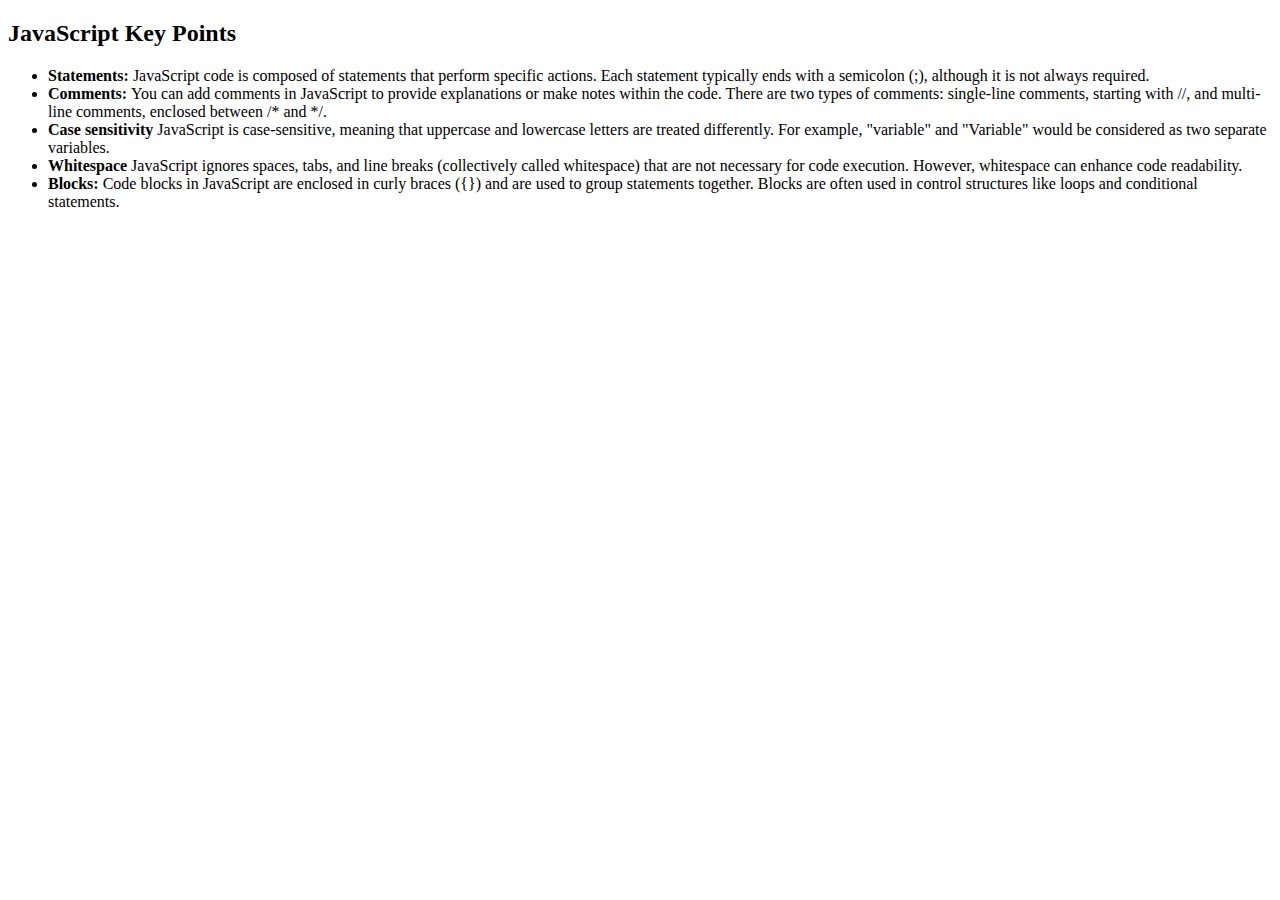
<file: 6 - JavaScript/index.html>
<!DOCTYPE html>
<html lang="en">
  <head>
    <meta charset="UTF-8" />
    <meta name="viewport" content="width=device-width, initial-scale=1.0" />
    <title>JavaScript</title>
  </head>
  <body>
    <h2>JavaScript Key Points</h2>
    <ul>
      <li>
        <strong>Statements:</strong> JavaScript code is composed of statements
        that perform specific actions. Each statement typically ends with a
        semicolon (;), although it is not always required.
      </li>
      <li>
        <strong>Comments: </strong> You can add comments in JavaScript to
        provide explanations or make notes within the code. There are two types
        of comments: single-line comments, starting with //, and multi-line
        comments, enclosed between /* and */.
      </li>
      <li>
        <strong>Case sensitivity</strong> JavaScript is case-sensitive, meaning
        that uppercase and lowercase letters are treated differently. For
        example, "variable" and "Variable" would be considered as two separate
        variables.
      </li>
      <li>
        <strong>Whitespace</strong> JavaScript ignores spaces, tabs, and line
        breaks (collectively called whitespace) that are not necessary for code
        execution. However, whitespace can enhance code readability.
      </li>
      <li>
        <strong>Blocks: </strong> Code blocks in JavaScript are enclosed in
        curly braces ({}) and are used to group statements together. Blocks are
        often used in control structures like loops and conditional statements.
      </li>
    </ul>
    <script src="./app.js"></script>
  </body>
</html>
</file>
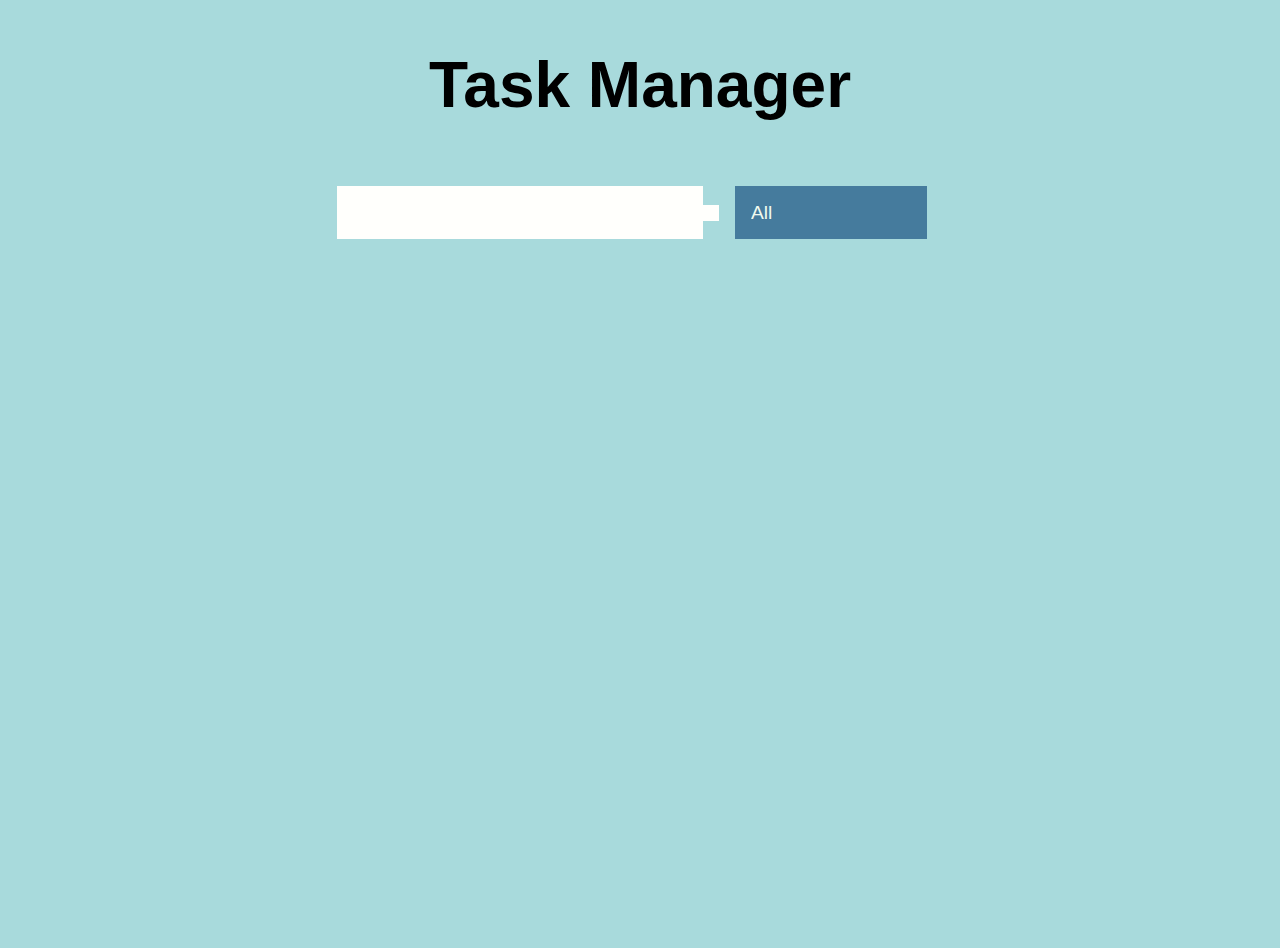
<file: 8-Task Manager App/index.html>
<!DOCTYPE html>
<html lang="en">
  <head>
    <meta charset="UTF-8" />
    <meta name="viewport" content="width=device-width, initial-scale=1.0" />
    <title>Task Manager</title>

    <!-- Icons -->
    <link
      rel="stylesheet"
      href="https://cdnjs.cloudflare.com/ajax/libs/font-awesome/5.12.1/css/all.min.css"
      integrity="sha256-mmgLkCYLUQbXn0B1SRqzHar6dCnv9oZFPEC1g1cwlkk="
      crossorigin="anonymous"
    />

    <!-- External CSS Link -->
    <link rel="stylesheet" href="./style.css" />
  </head>

  <body>
    <h1 id="title">Task Manager</h1>

    <!-- To-do Form -->
    <form>
      <input type="text" class="todo-input" />
      <button class="todo-button" type="submit">
        <i class="fas fa-plus-square"></i>
      </button>

      <select class="filter-todo">
        <option value="all">All</option>
        <option value="completed">Completed</option>
        <option value="uncompleted">Uncompleted</option>
      </select>
    </form>

    <!-- List of To-dos -->
    <div class="todo-container">
      <ul class="todo-list"></ul>
    </div>

    <script src="./script.js"></script>
  </body>
</html>
</file>
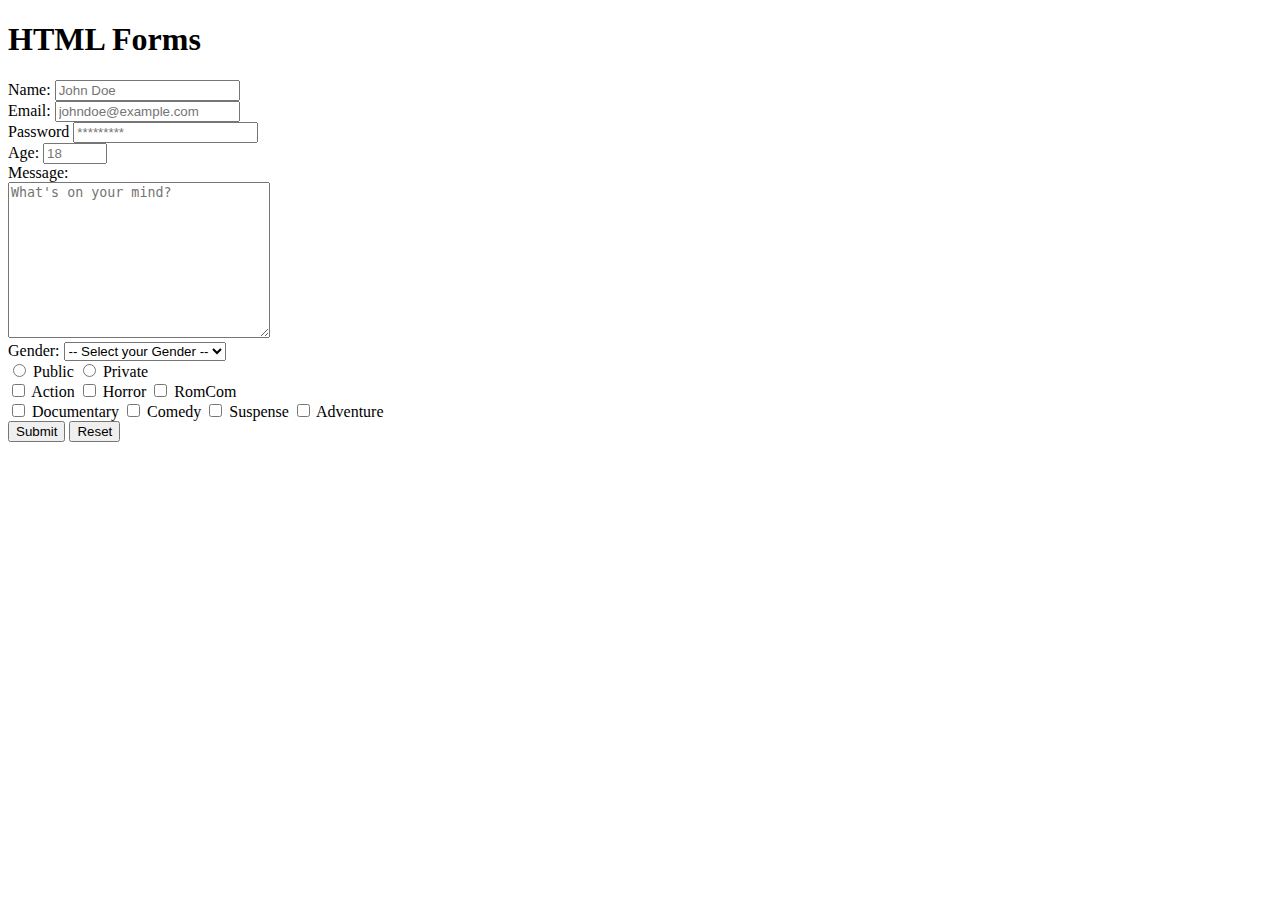
<file: 3 - HTML/2-forms.html>
<!DOCTYPE html>
<html lang="en">
  <head>
    <meta charset="UTF-8" />
    <meta name="viewport" content="width=device-width, initial-scale=1.0" />
    <title>HTML Forms</title>
  </head>
  <body>
    <h1>HTML Forms</h1>

    <form action="">
      <div>
        <label for="fullname-id">Name:</label>
        <input
          type="text"
          name="user-fullname"
          id="fullname-id"
          placeholder="John Doe"
          required
        />
      </div>

      <div>
        <label for="email-id">Email:</label>
        <input
          type="email"
          name="user-email"
          id="email-id"
          placeholder="johndoe@example.com"
          required
        />
      </div>

      <div>
        <label for="password-id">Password</label>
        <input
          type="password"
          name="user-password"
          id="password-id"
          placeholder="*********"
          required
        />
      </div>

      <div>
        <label for="age-id">Age:</label>
        <input
          type="number"
          name="user-age"
          id="age-id"
          placeholder="18"
          required
          min="18"
          max="100"
        />
      </div>

      <div>
        <label for="message-id">Message:</label>
        <br />
        <textarea
          name="user-message"
          id="message-id"
          placeholder="What's on your mind?"
          rows="10"
          cols="30"
        ></textarea>
      </div>

      <div>
        <label for="gender-id">Gender:</label>
        <select name="user-gender" id="gender-id">
          <option value="none" disabled selected hidden>
            -- Select your Gender --
          </option>
          <option value="Male">Male</option>
          <option value="Female">Female</option>
          <option value="Others">Others</option>
        </select>
      </div>

      <div>
        <!-- Only choose one option. -->
        <input
          type="radio"
          name="user-profile-status"
          id="public-id"
          value="public"
        />
        <label for="public-id">Public</label>
        <input
          type="radio"
          name="user-profile-status"
          id="private-id"
          value="private"
        />
        <label for="private-id">Private</label>
      </div>

      <div>
        <!-- Zero or More -->
        <div>
          <input type="checkbox" name="genre" id="action-id" value="action" />
          <label for="action-id">Action</label>
          <input type="checkbox" name="genre" id="horror-id" value="horror" />
          <label for="horror-id">Horror</label>
          <input type="checkbox" name="genre" id="rom-com-id" value="rom-com" />
          <label for="rom-com-id">RomCom</label>
        </div>

        <div>
          <input
            type="checkbox"
            name="genre"
            id="documentary-id"
            value="documentary"
          />
          <label for="documentary-id">Documentary</label>
          <input type="checkbox" name="genre" id="comedy-id" value="comedy" />
          <label for="comedy-id">Comedy</label>
          <input
            type="checkbox"
            name="genre"
            id="suspense-id"
            value="suspense"
          />
          <label for="suspense-id">Suspense</label>
          <input
            type="checkbox"
            name="genre"
            id="adventure-id"
            value="adventure"
          />
          <label for="adventure-id">Adventure</label>
        </div>
      </div>

      <div>
        <button type="submit">Submit</button>
        <button type="reset">Reset</button>
      </div>
    </form>
  </body>
</html>
</file>
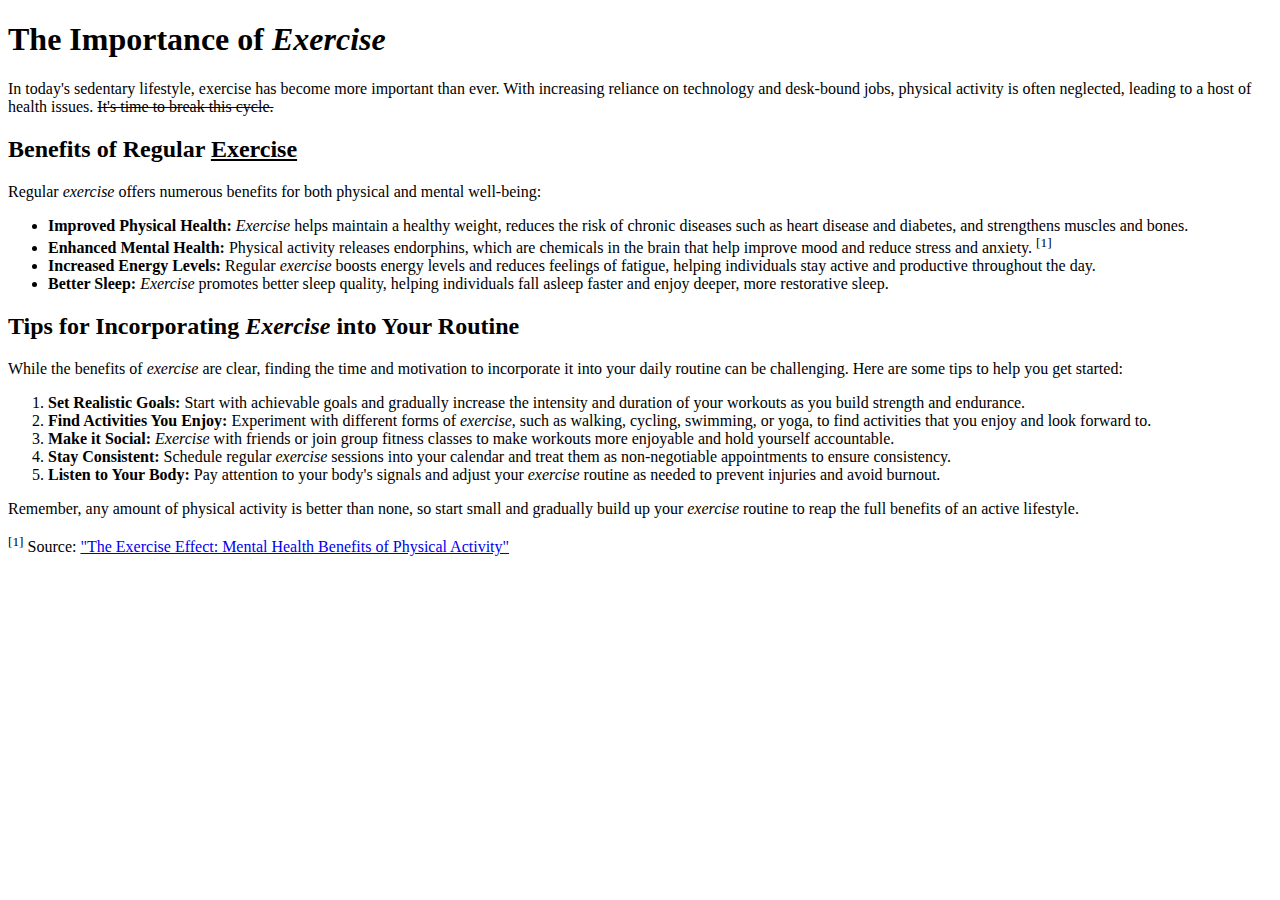
<file: 3 - HTML/exercise.html>
<!DOCTYPE html>
<html lang="en">
  <head>
    <meta charset="UTF-8" />
    <meta name="viewport" content="width=device-width, initial-scale=1.0" />
    <title>Sample Article</title>
  </head>
  <body>
    <h1>The Importance of <em>Exercise</em></h1>
    <p>
      In today's sedentary lifestyle, exercise has become more important than
      ever. With increasing reliance on technology and desk-bound jobs, physical
      activity is often neglected, leading to a host of health issues.
      <s>It's time to break this cycle.</s>
    </p>

    <h2>Benefits of Regular <u>Exercise</u></h2>
    <p>
      Regular <em>exercise</em> offers numerous benefits for both physical and
      mental well-being:
    </p>

    <ul>
      <li>
        <strong>Improved Physical Health:</strong> <em>Exercise</em> helps
        maintain a healthy weight, reduces the risk of chronic diseases such as
        heart disease and diabetes, and strengthens muscles and bones.
      </li>
      <li>
        <strong>Enhanced Mental Health:</strong> Physical activity releases
        endorphins, which are chemicals in the brain that help improve mood and
        reduce stress and anxiety. <sup>[1]</sup>
      </li>
      <li>
        <strong>Increased Energy Levels: </strong> Regular
        <em>exercise</em> boosts energy levels and reduces feelings of fatigue,
        helping individuals stay active and productive throughout the day.
      </li>
      <li>
        <strong>Better Sleep: </strong> <em>Exercise</em> promotes better sleep
        quality, helping individuals fall asleep faster and enjoy deeper, more
        restorative sleep.
      </li>
    </ul>

    <h2>Tips for Incorporating <em>Exercise</em> into Your Routine</h2>

    <p>
      While the benefits of <em>exercise</em> are clear, finding the time and
      motivation to incorporate it into your daily routine can be challenging.
      Here are some tips to help you get started:
    </p>

    <ol>
      <li>
        <strong>Set Realistic Goals:</strong> Start with achievable goals and
        gradually increase the intensity and duration of your workouts as you
        build strength and endurance.
      </li>
      <li>
        <strong>Find Activities You Enjoy: </strong>Experiment with different
        forms of <em>exercise</em>, such as walking, cycling, swimming, or yoga,
        to find activities that you enjoy and look forward to.
      </li>
      <li>
        <strong>Make it Social: </strong> <em>Exercise</em> with friends or join
        group fitness classes to make workouts more enjoyable and hold yourself
        accountable.
      </li>
      <li>
        <strong>Stay Consistent:</strong> Schedule regular
        <em>exercise</em> sessions into your calendar and treat them as
        non-negotiable appointments to ensure consistency.
      </li>
      <li>
        <strong>Listen to Your Body: </strong>Pay attention to your body's
        signals and adjust your <em>exercise</em> routine as needed to prevent
        injuries and avoid burnout.
      </li>
    </ol>

    <p>
      Remember, any amount of physical activity is better than none, so start
      small and gradually build up your <em>exercise</em> routine to reap the
      full benefits of an active lifestyle.
    </p>

    <p>
      <sup>[1]</sup> Source:
      <a href="https://www.google.com/"
        >"The Exercise Effect: Mental Health Benefits of Physical Activity"</a
      >
    </p>
  </body>
</html>
</file>
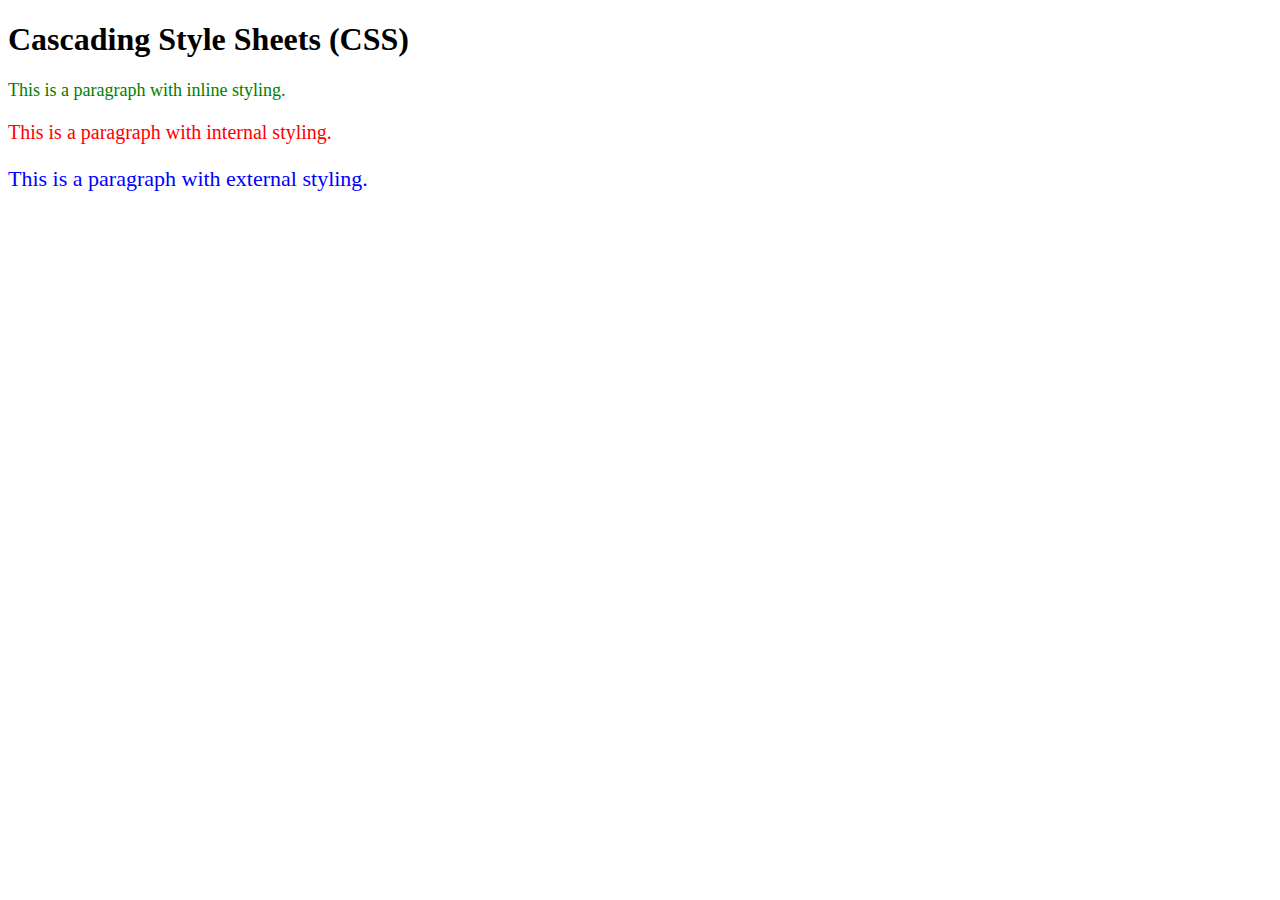
<file: 4 - CSS Basics/1-three ways.html>
<!DOCTYPE html>
<html lang="en">
  <head>
    <meta charset="UTF-8" />
    <meta name="viewport" content="width=device-width, initial-scale=1.0" />
    <title>CSS Three Ways</title>
    <!-- Internal Styling -->
    <style>
      /* ID - Add # as the prefix */
      /* {} - Declaration Block */
      #internal-styling {
        color: red;
        font-size: 20px;
      }
    </style>

    <!-- External Styling -->
    <link rel="stylesheet" href="1-three ways.css".css">
  </head>
  <body>
    <h1>Cascading Style Sheets (CSS)</h1>
    <!-- Syntax: declaration => property:value; -->
    <p style="color: green; font-size: 18px">
      This is a paragraph with inline styling.
    </p>

    <!-- Internal Styling -->
    <p id="internal-styling">This is a paragraph with internal styling.</p>

    <!-- External Styling -->
    <p id="external-styling">This is a paragraph with external styling.</p>
  </body>
</html>
</file>
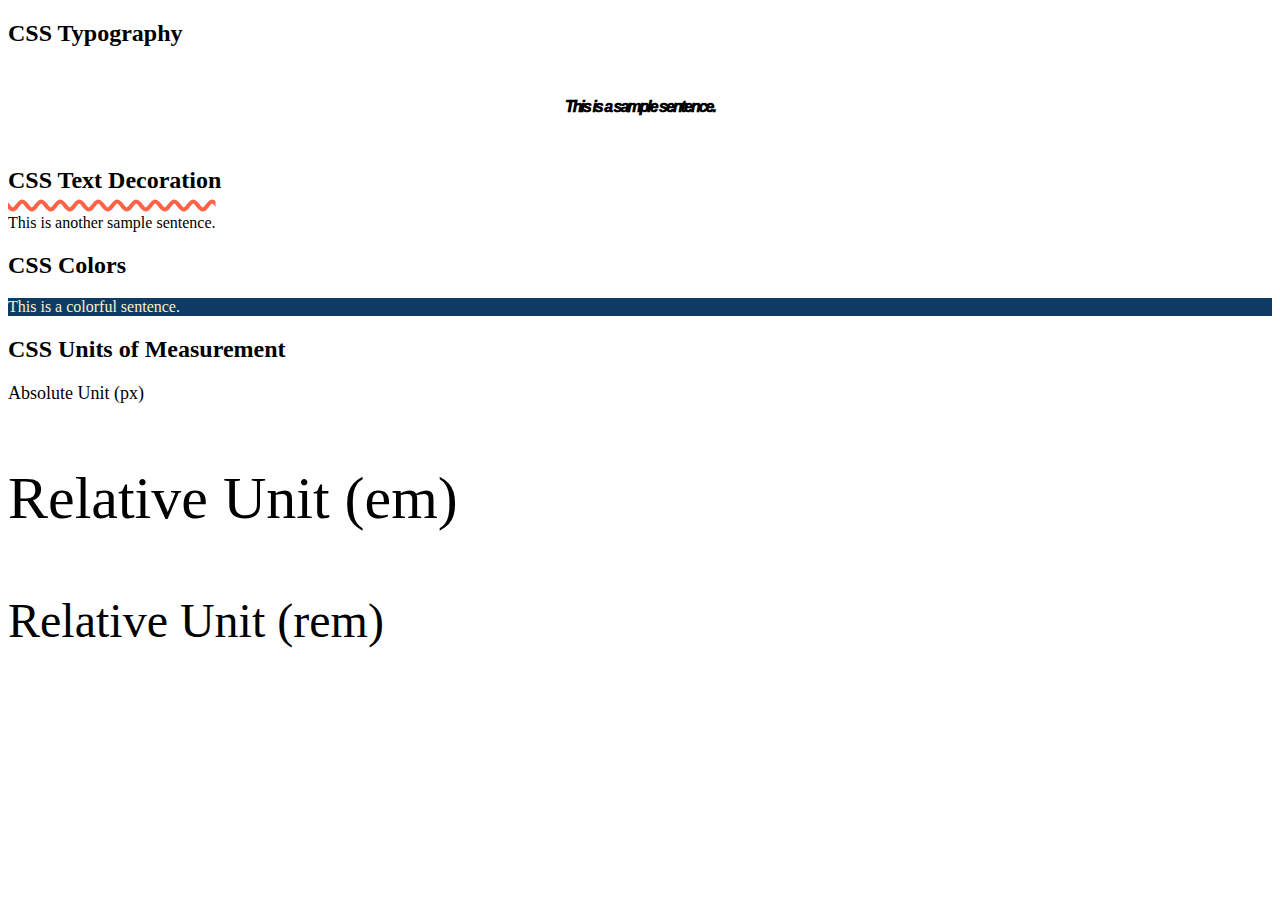
<file: 4 - CSS Basics/2-styling essentials.html>
<!DOCTYPE html>
<html lang="en">
  <head>
    <meta charset="UTF-8" />
    <meta name="viewport" content="width=device-width, initial-scale=1.0" />
    <title>CSS Basics: Typography, Text Decoration, Colors and Units</title>
    <link rel="stylesheet" href="2-styling essentials.css" />
  </head>
  <body>
    <h2>CSS Typography</h2>
    <div id="text-styling">This is a sample sentence.</div>

    <h2>CSS Text Decoration</h2>
    <div id="text-decoration">This is another sample sentence.</div>

    <h2>CSS Colors</h2>
    <div id="colors">This is a colorful sentence.</div>

    <h2>CSS Units of Measurement</h2>
    <p id="absolute-unit-px">Absolute Unit (px)</p>
    <div style="font-size: 20px">
      <p id="relative-unit-em">Relative Unit (em)</p>
      <p id="relative-unit-rem">Relative Unit (rem)</p>
    </div>
  </body>
</html>
</file>
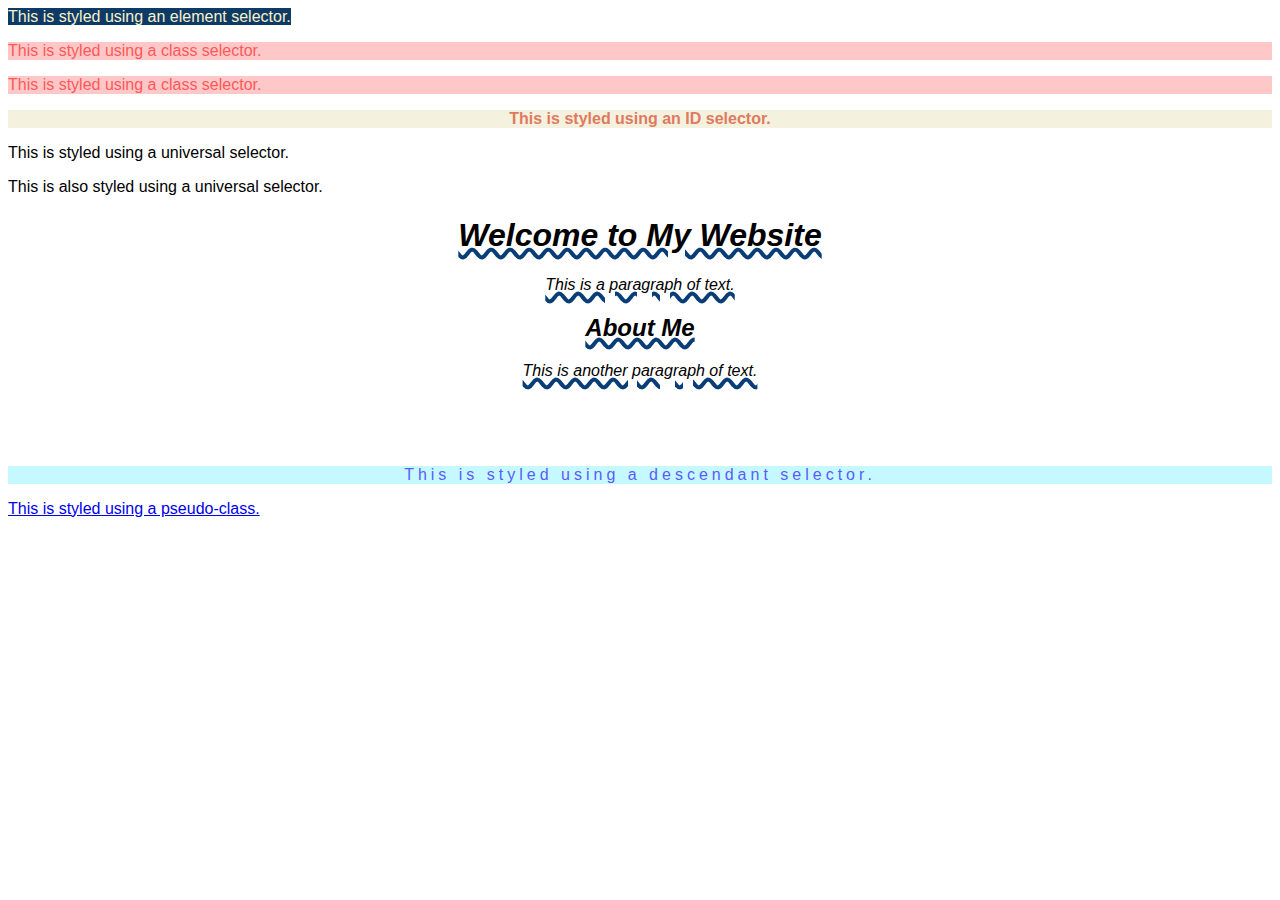
<file: 4 - CSS Basics/3-selectors.html>
<!DOCTYPE html>
<html lang="en">
  <head>
    <meta charset="UTF-8" />
    <meta name="viewport" content="width=device-width, initial-scale=1.0" />
    <title>CSS Selectors</title>
    <link rel="stylesheet" href="./3-selectors.css" />
    <link rel="stylesheet" href="3-selectors.css" />
  </head>
  <body>
    <!-- Element Selector -->
    <span>This is styled using an element selector.</span>

    <!-- Class Selector -->
    <p class="intro-paragraphs">This is styled using a class selector.</p>
    <p class="intro-paragraphs">This is styled using a class selector.</p>

    <!-- ID Selector -->
    <p id="main-heading">This is styled using an ID selector.</p>

    <!-- Universal Selector -->
    <p>This is styled using a universal selector.</p>
    <p>This is also styled using a universal selector.</p>

    <!-- Grouping Selector -->
    <h1>Welcome to My Website</h1>
    <p class="about-content">This is a paragraph of text.</p>
    <h2>About Me</h2>
    <p class="about-content">This is another paragraph of text.</p>
    <br /><br /><br />

    <!-- Descendant Selector -->
    <div class="article-container">
      <p>This is styled using a descendant selector.</p>
    </div>

    <!-- Pseudo-classes -->
    <a href="#">This is styled using a pseudo-class.</a>
  </body>
</html>
</file>
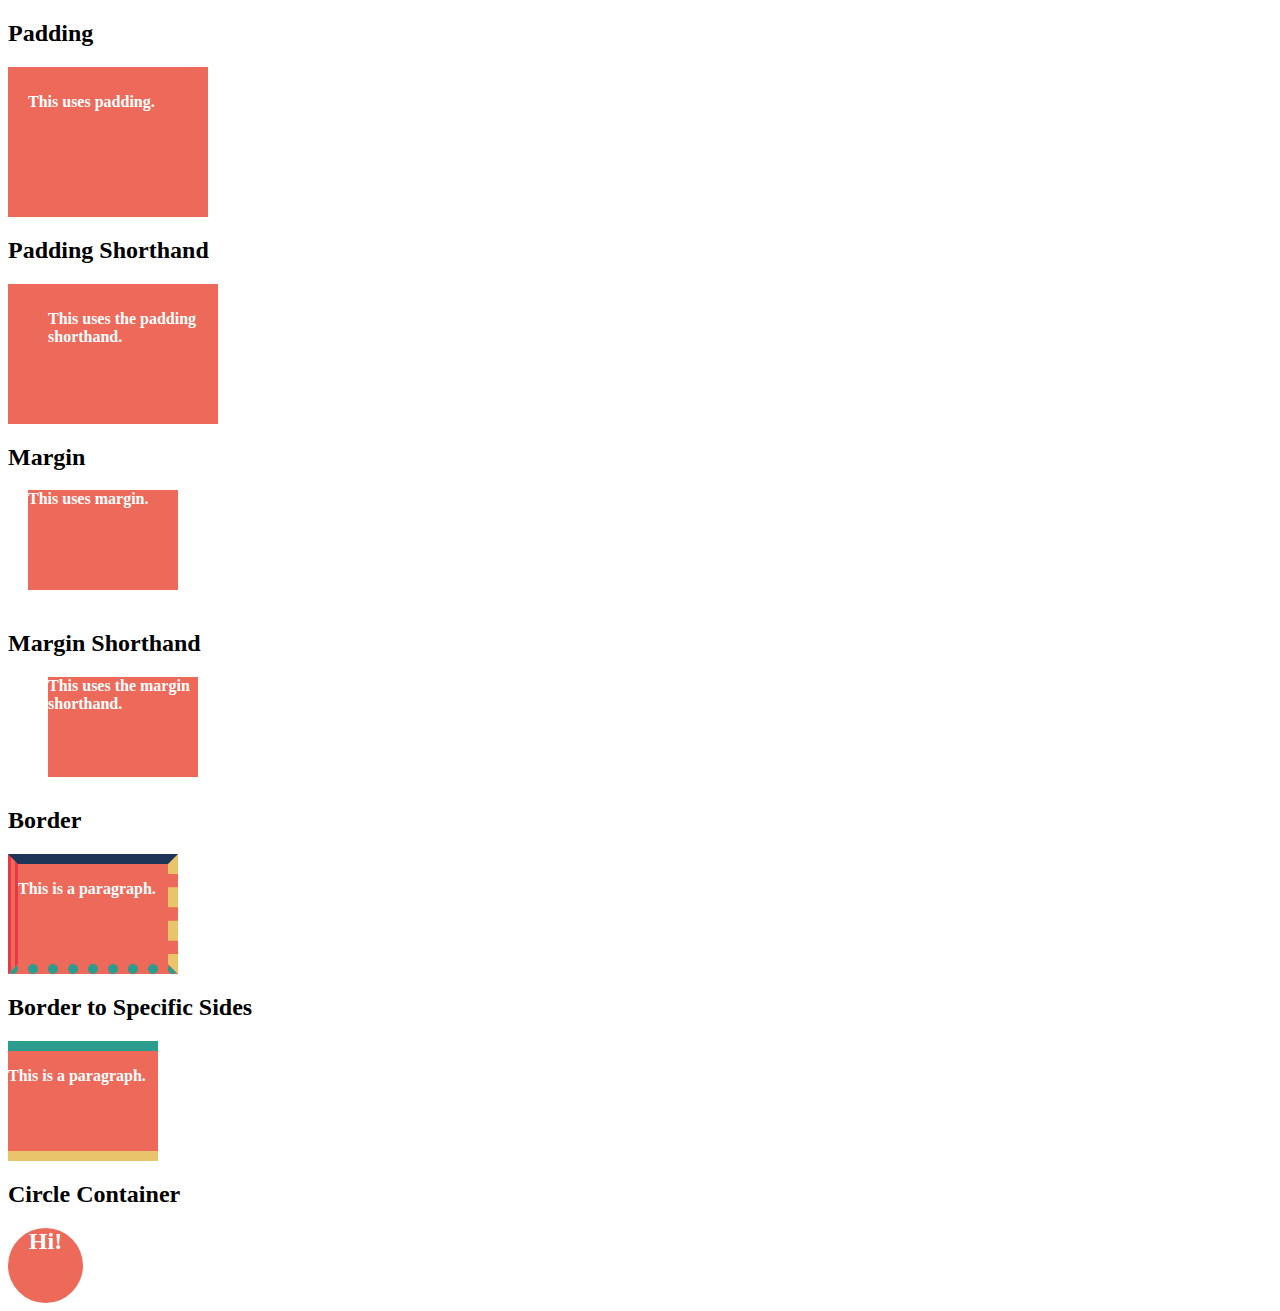
<file: 4 - CSS Basics/4 - box model.html>
<!DOCTYPE html>
<html lang="en">
  <head>
    <meta charset="UTF-8" />
    <meta name="viewport" content="width=device-width, initial-scale=1.0" />
    <title>CSS Padding, Margin and Border</title>
    <link rel="stylesheet" href="./4-box-model.css" />
    <style>
      .box {
        background-color: #ed6a5a;
        height: 100px;
        width: 150px;
        color: white;
        font-weight: bolder;
      }
    </style>
  </head>

  <body>
    <h2>Padding</h2>
    <div class="box box1">
      <p>This uses padding.</p>
    </div>

    <h2>Padding Shorthand</h2>
    <div class="box box2">
      <p>This uses the padding shorthand.</p>
    </div>

    <h2>Margin</h2>
    <div class="box box3">
      <p class="parag1">This uses margin.</p>
    </div>

    <h2>Margin Shorthand</h2>
    <div class="box box4">
      <p class="parag2">This uses the margin shorthand.</p>
    </div>

    <h2>Border</h2>
    <div class="box mix-borders">
      <p class="my-parag">This is a paragraph.</p>
    </div>

    <h2>Border to Specific Sides</h2>
    <div class="box specific-borders">
      <p class="my-parag">This is a paragraph.</p>
    </div>

    <h2>Circle Container</h2>
    <div class="circle-container">
      <h2>Hi!</h2>
    </div>
  </body>
</html>
</file>
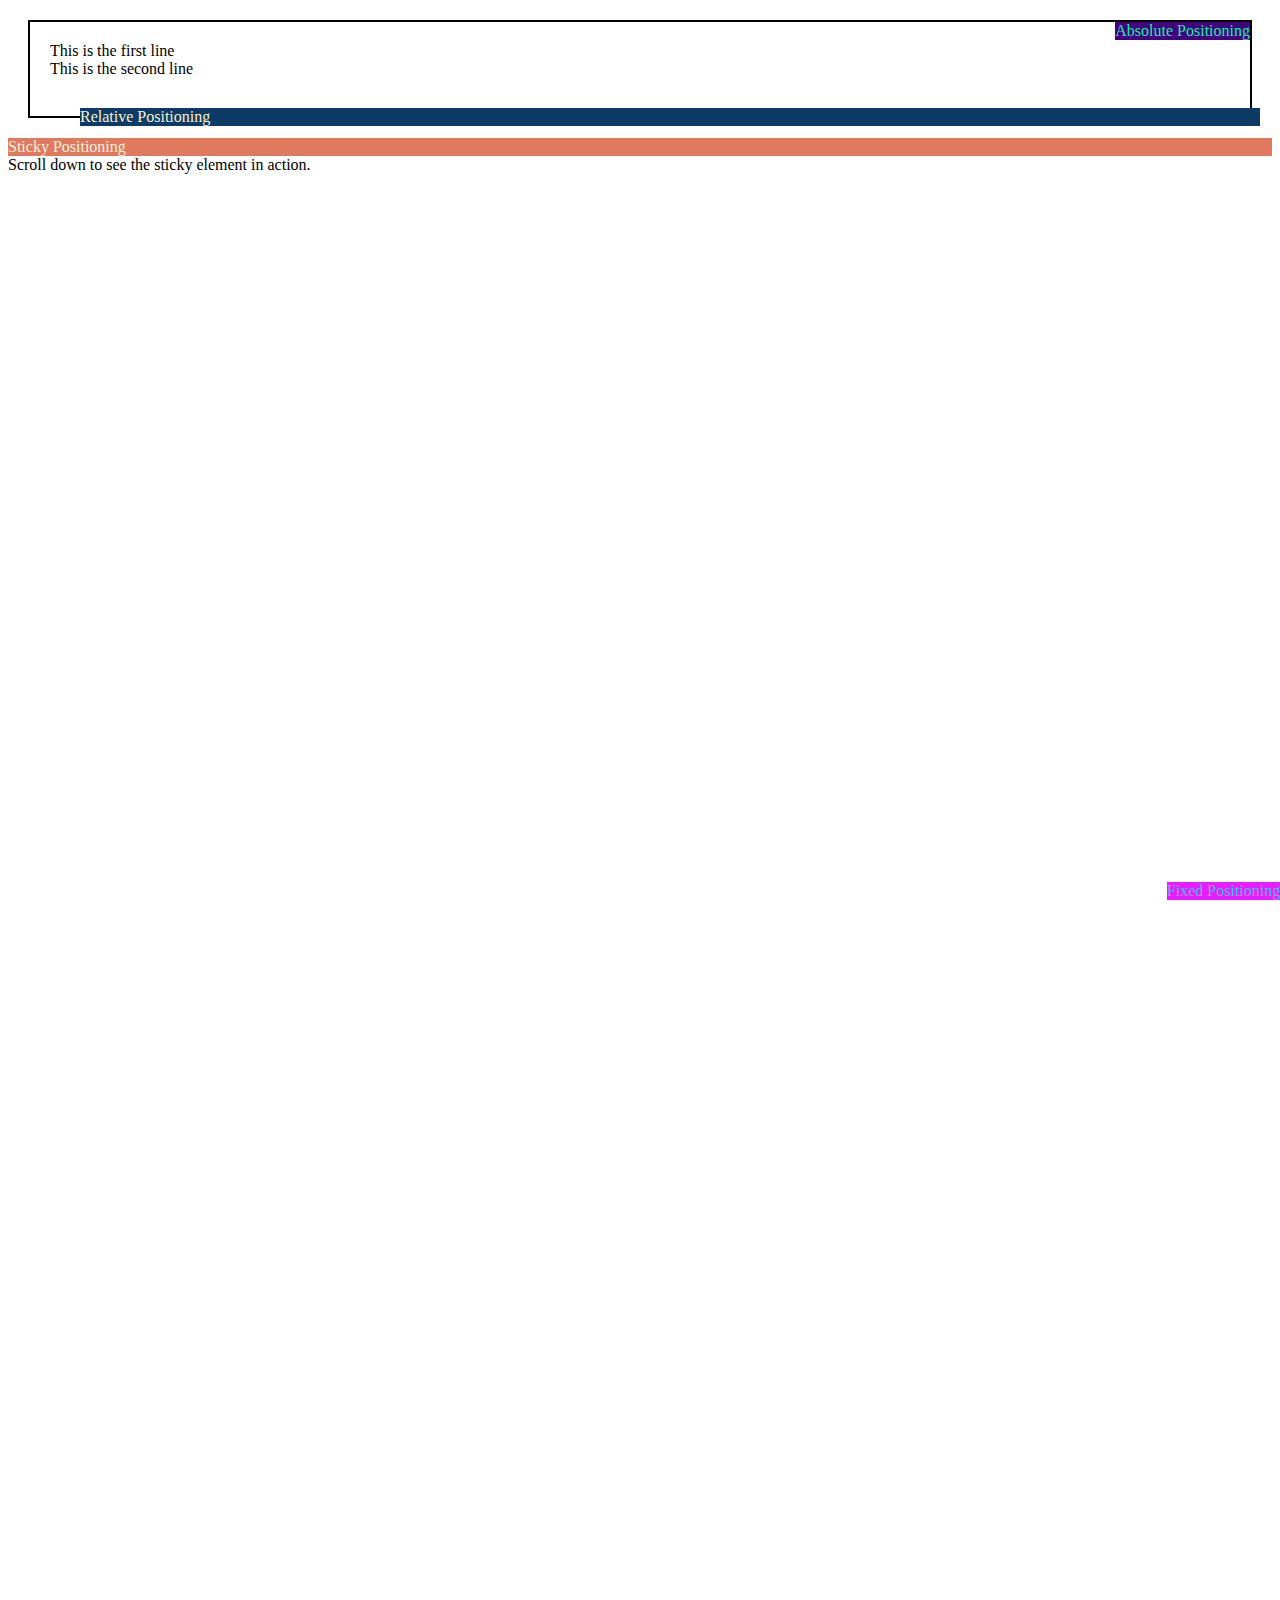
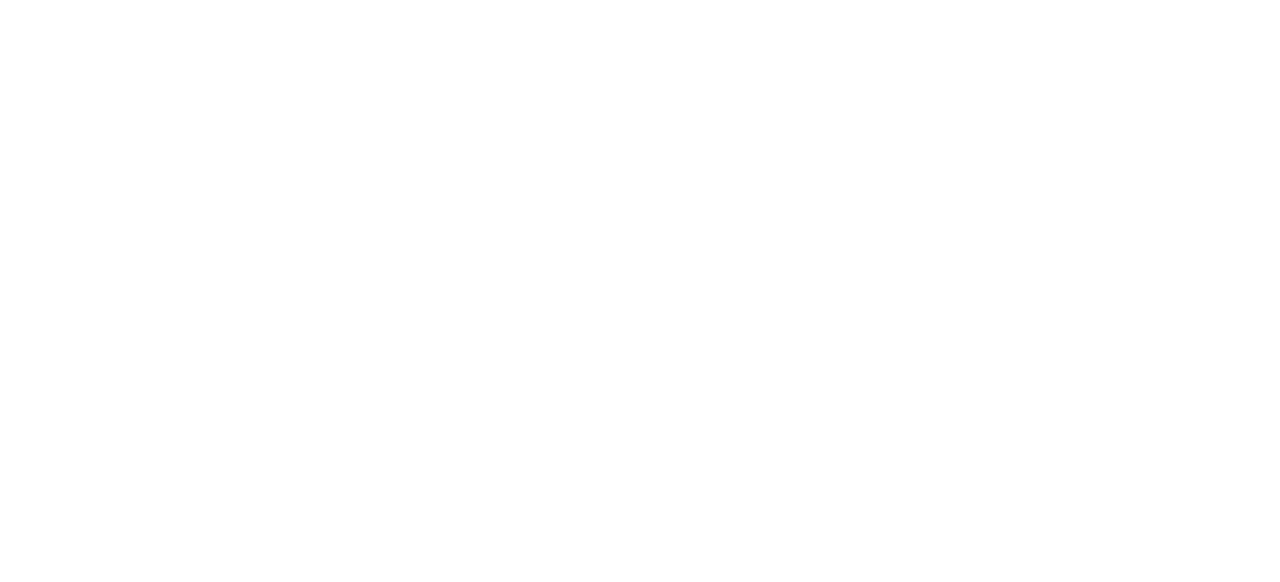
<file: 5 - Intermediate CSS/1-positioning.html>
<!DOCTYPE html>
<html lang="en">
  <head>
    <meta charset="UTF-8" />
    <meta name="viewport" content="width=device-width, initial-scale=1.0" />
    <title>CSS Positioning</title>
    <link rel="stylesheet" href="./1-positioning.css" />
    <style>
      #ancestor {
        position: relative;
        border: 2px solid #000;
        padding: 20px;
        margin: 20px;
      }
    </style>
  </head>
  <body>
    <div id="ancestor">
      <div>This is the first line</div>
      <div>This is the second line</div>
      <div id="relative">Relative Positioning</div>
      <div id="absolute">Absolute Positioning</div>
      <div id="fixed">Fixed Positioning</div>
    </div>
    <div id="sticky">Sticky Positioning</div>
    <div style="height: 2000px">
      Scroll down to see the sticky element in action.
    </div>
    <br />
  </body>
</html>
</file>
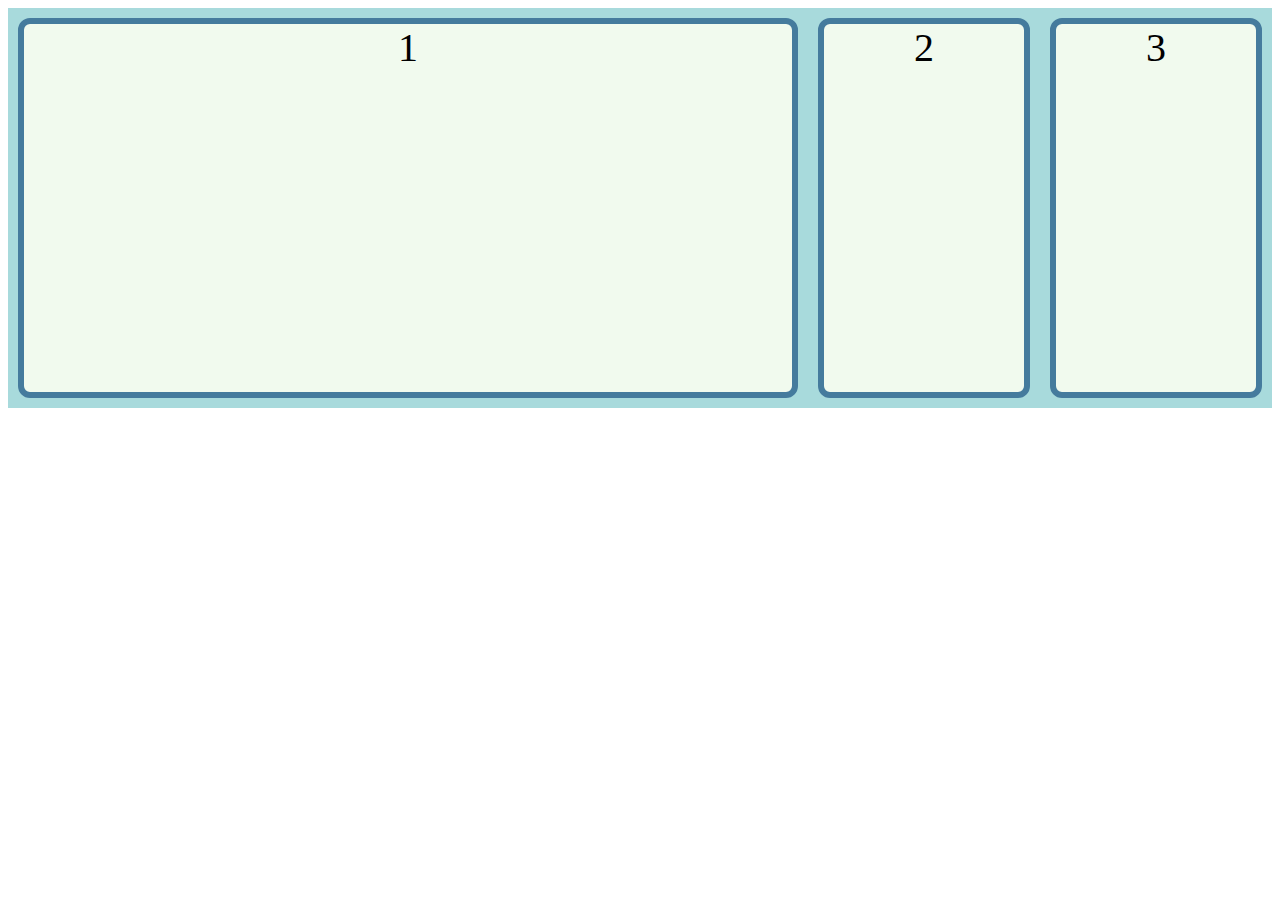
<file: 5 - Intermediate CSS/2-flexbox.html>
<!DOCTYPE html>
<html lang="en">
  <head>
    <meta charset="UTF-8" />
    <meta name="viewport" content="width=device-width, initial-scale=1.0" />
    <title>CSS Flexbox</title>
    <style>
      .container {
        height: 400px;
        background-color: #a8dadc;
      }

      .flexItems {
        width: 200px;
        margin: 10px;
        border: 6px #457b9d solid;
        border-radius: 12px;
        background-color: #f1faee;
        text-align: center;
        font-size: 40px;
      }
    </style>
    <link rel="stylesheet" href="./2-flexbox.css" />
  </head>
  <body>
    <div class="container flexContainer">
      <div class="flexItems flexItem1">1</div>
      <div class="flexItems flexItem2">2</div>
      <div class="flexItems flexItem3">3</div>
    </div>
  </body>
</html>
</file>
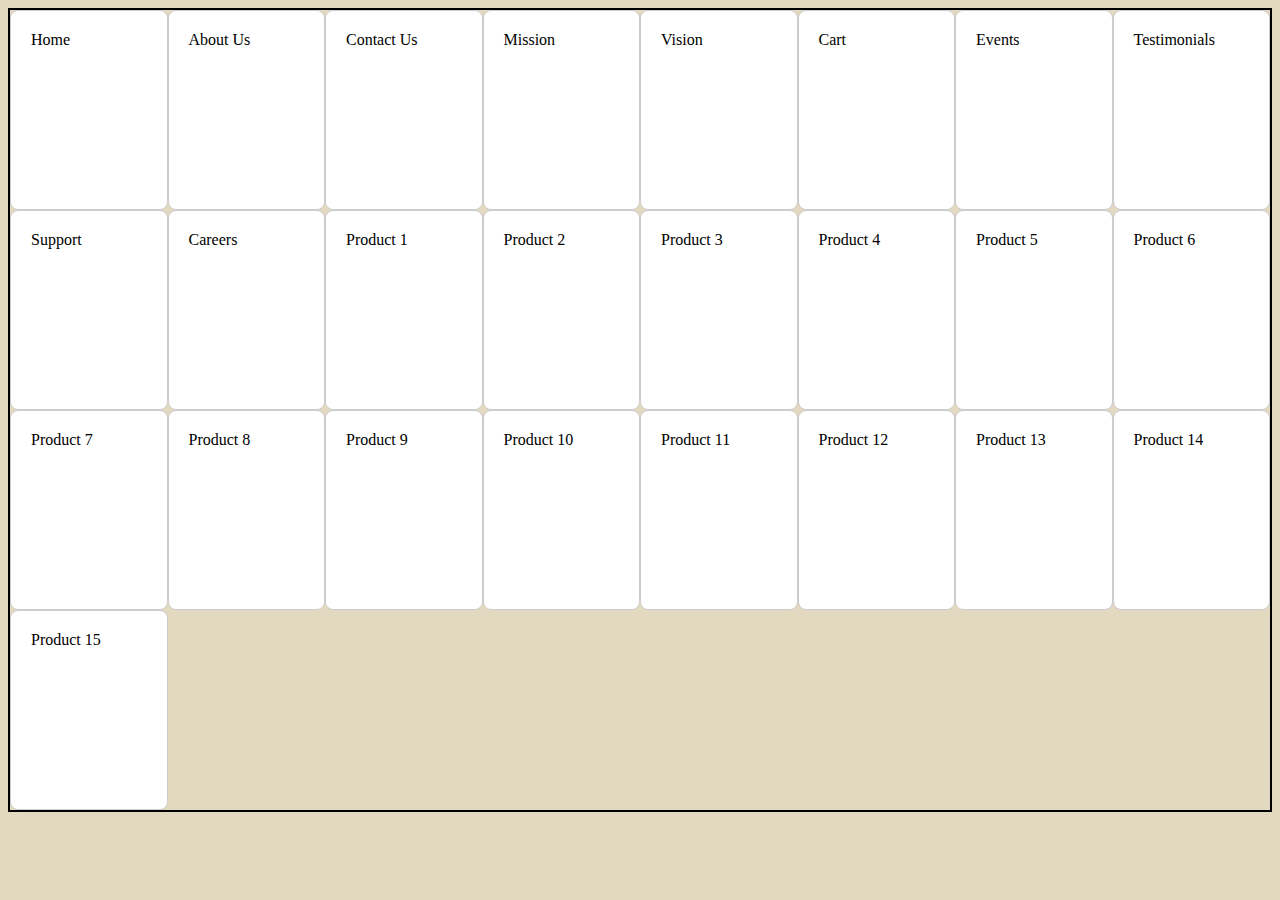
<file: 5 - Intermediate CSS/3-grid.html>
<!DOCTYPE html>
<html lang="en">
  <head>
    <meta charset="UTF-8" />
    <meta name="viewport" content="width=device-width, initial-scale=1.0" />
    <title>CSS Grid</title>
    <style>
      body {
        background-color: #e3d9c1;
      }

      .gridItem {
        background-color: #fff;
        border: 1px solid #ccc;
        border-radius: 8px;
        padding: 20px;
      }
    </style>
    <link rel="stylesheet" href="./3-grid.css" />
  </head>
  <body>
    <div class="gridContainer">
      <div class="gridItem">Home</div>
      <div class="gridItem">About Us</div>
      <div class="gridItem">Contact Us</div>
      <div class="gridItem">Mission</div>
      <div class="gridItem">Vision</div>
      <div class="gridItem">Cart</div>
      <div class="gridItem">Events</div>
      <div class="gridItem">Testimonials</div>
      <div class="gridItem">Support</div>
      <div class="gridItem">Careers</div>
      <div class="gridItem">Product 1</div>
      <div class="gridItem">Product 2</div>
      <div class="gridItem">Product 3</div>
      <div class="gridItem">Product 4</div>
      <div class="gridItem">Product 5</div>
      <div class="gridItem">Product 6</div>
      <div class="gridItem">Product 7</div>
      <div class="gridItem">Product 8</div>
      <div class="gridItem">Product 9</div>
      <div class="gridItem">Product 10</div>
      <div class="gridItem">Product 11</div>
      <div class="gridItem">Product 12</div>
      <div class="gridItem">Product 13</div>
      <div class="gridItem">Product 14</div>
      <div class="gridItem">Product 15</div>
    </div>
  </body>
</html>
</file>
<file: 8-Task Manager App/style.css>
/* General Styling */
* {
  font-family: Arial, Helvetica, sans-serif;
  margin: 0;
  padding: 0;
}

body {
  background-color: #a8dadc;
  min-height: 100vh; /* Viewport Height */
}

#title {
  font-size: 4rem;
  text-align: center;
  margin: 3rem;
}

form {
  display: flex;
  justify-content: center;
  align-items: center;
  flex-wrap: wrap;
  margin: 2rem;
}

/* FORM */
form input,
form button {
  padding: 0.5rem;
  font-size: 2rem;
  border: none;
  background: #fffffc;
}

form input {
  width: 350px;
}

form button {
  background: #fffffc;
  cursor: pointer;
  transition: all 0.3s ease;
}

form button:hover {
  background: #457b9d;
  color: #fffffc;
}

/* TODO CONTAINER */
.todo-container {
  display: flex;
  justify-content: center;
  align-items: center;
}

.todo-list {
  min-width: 30%;
  list-style: none;
}

.todo {
  margin: 0.5rem;
  background: #fffffc;
  font-size: 1.5rem;
  display: flex;
  justify-content: space-between;
  align-items: center;
  transition: all 0.5s ease;
}

.todo-item {
  padding: 0rem 0.5rem;
}

.todo li {
  flex: 1;
}

i {
  pointer-events: none;
}

.fall {
  transform: translateY(8rem) rotateZ(20deg);
  opacity: 0;
}

/* BUTTONS */
.trash-btn,
.complete-btn {
  background: #fe4a49;
  color: white;
  border: none;
  padding: 1rem;
  cursor: pointer;
  font-size: 1rem;
}

.complete-btn {
  background-color: #06d6a0;
}

.completed {
  text-decoration: line-through;
  opacity: 0.5;
}

/* FILTER */
select {
  -webkit-appearance: none;
  -moz-appearance: none;
  -ms-appearance: none;
  appearance: none;
  outline: 0;
  box-shadow: none;
  border: 0 !important;
  background-image: none;
}

.filter-todo {
  background-color: #457b9d;
  width: 12rem;
  margin: 1rem;
  padding: 1rem;
  font-size: 1.2rem;
  color: #f1faee;
  cursor: pointer;
}
</file>
<file: 4 - CSS Basics/1-three ways.css>
/* External Styling */
#external-styling {
  color: blue;
  font-size: 22px;
}
</file>
<file: 4 - CSS Basics/2-styling essentials.css>
#text-styling {
  /* Default Font Family: Times New Roman */
  /* Font Fallback: */
  font-family: Arial, Helvetica, sans-serif;

  font-weight: bold;
  font-weight: bolder;

  /* Keyword Values */
  font-weight: bold;
  font-weight: bolder;
  /* Numerical Values */
  font-weight: 100;
  font-weight: 200;
  font-weight: 300;
  font-weight: 400;
  font-weight: 500;
  font-weight: 600;
  font-weight: 700;
  font-weight: 800;
  font-weight: 900;
  font-weight: 950;

  /* Font Style */
  font-style: oblique;
  font-style: italic;
  /* Text Alignment */
  text-align: left;
  text-align: right;
  text-align: center;

  line-height: 80px;

  letter-spacing: 4px;
  letter-spacing: -2px;
}

#text-decoration {
  text-decoration: overline line-through underline;
  text-decoration-line: underline;
  text-decoration-line: line-through;
  text-decoration-line: overline;
  text-decoration-style: solid;
  text-decoration-style: dotted;
  text-decoration-style: dashed;
  text-decoration-style: double;
  text-decoration-style: wavy;

  text-decoration-color: tomato;
  text-decoration-thickness: 6px;
  /* Combine them all. */
  text-decoration: overline tomato 4px wavy;
}

#colors {
  /* Colors name */
  color: yellow;
  background-color: aqua;

  /* RGB */
  /* rgb(red, green, blue) */
  /* 0 - 255 */
  color: rgb(255, 150, 0);
  background-color: rgb(0, 150, 255);

  /* Hexadecimal */
  /* #RRGGBB */
  /* 0 - 9, A - F */
  color: #faf0ca;
  background-color: #0d3b66;
}

/* Units of Measurement */
#absolute-unit-px {
  font-size: 18px;
}

#relative-unit-em {
  /* Relative to the parents font-size */
  /* font-size: 1em; 20px */
  font-size: 3em; /* 60px */
}

#relative-unit-rem {
  /* rem - root em */
  /* Relative to the font-size of the root element. */
  font-size: 3rem; /* 48px */
}
</file>
<file: 4 - CSS Basics/3-selectors.css>
/* Element Selector */
span {
  color: #faf0ca;
  background-color: #0d3b66;
}

/* Class Selector */
.intro-paragraphs {
  color: #ff5858;
  background-color: #ffc8c8;
}

/* ID Selector */
#main-heading {
  font-weight: bolder;
  text-align: center;
  color: #e07a5f;
  background-color: #f4f1de;
}

/* Universal Selector */
* {
  font-family: Verdana, Geneva, Tahoma, sans-serif;
}

/* Grouping Selector */
h1,
h2,
.about-content {
  font-style: italic;
  text-align: center;
  text-decoration: underline #083d77 wavy 4px;
}

/* Descendant Selector */
.article-container p {
  text-align: center;
  letter-spacing: 4px;
  color: #595cff;
  background-color: #c6f8ff;
}
</file>
<file: 4 - CSS Basics/4-box-model.css>
/* Box Model */
/* Each element inside of the page is inside of a box  */
/* 1. Content Box (w and h) */
/* 2. Padding */
/* 3. Border */
/* 4. Margin */

/* 2. Padding: Space within/inside the box. */
.box1 {
  padding-top: 10px;
  padding-left: 20px;
  padding-right: 30px;
  padding-bottom: 40px;
}

.box2 {
  /* 1 value: all sides */
  /* 2 values: (top and bottom) (left and right) */
  /* 3 values: top, (left and right), bottom */
  /* 4 values: clockwise manner */
  padding: 10px 20px 30px 40px;
}

/* 4. Margin: space outside of the box. */
.box3 {
  margin-top: 10px;
  margin-left: 20px;
  margin-right: 30px;
  margin-bottom: 40px;
}

.box4 {
  /* 1 value: all sides */
  /* 2 values: (top and bottom) (left and right) */
  /* 3 values: top, (left and right), bottom */
  /* 4 values: clockwise manner */
  margin: 10px 20px 30px 40px;
}

.mix-borders {
  /* 1 value: all sides */
  /* 2 values: (top and bottom) (left and right) */
  /* 3 values: top, (left and right), bottom */
  /* 4 values: clockwise manner */
  border-style: solid dashed dotted double;
  border-color: #1d3557 #e9c46a #2a9d8f #e63946;
  border-width: 10px;
}

.specific-borders {
  border-top: solid #2a9d8f 10px;
  border-bottom: solid #e9c46a 10px;
}

/* R: Height and Width of the element should be the same. */
.circle-container {
  height: 75px;
  width: 75px;
  background-color: #ed6a5a;
  color: white;
  text-align: center;
  border-radius: 50%;
}
</file>
<file: 5 - Intermediate CSS/1-positioning.css>
#relative {
  /* Relative to it's original position. */
  background-color: #0d3b66;
  color: #faf0ca;
  position: relative;
  /* top, left, right, bottom */
  top: 30px;
  left: 30px;
}

#absolute {
  background-color: #42047e;
  color: #07f49e;
  position: absolute;
  /* top, left, right, bottom */
  /* Parent position static: relative to the viewport. */
  /* Parent position not static: relative to the parent. */
  top: 0px;
  right: 0px;
}

#fixed {
  /* Relative to the viewport. */
  background-color: #e81cff;
  color: #40c9ff;
  position: fixed;
  /* top, left, right, bottom */
  bottom: 0px;
  right: 0px;
}

#sticky {
  background-color: #e07a5f;
  color: #f4f1de;
  position: sticky;
  /* top, left, right, bottom */
  top: 0px;
}
</file>
<file: 5 - Intermediate CSS/2-flexbox.css>
.flexContainer {
  display: flex;
  /* flex-direction: column; original */
  flex-direction: row;
}

.flexContainer {
  display: flex;
  /* flex-direction: column; original */
  flex-direction: row;

  /* justify-content: align the elements using the main axis */
  justify-content: flex-end;
  justify-content: space-between;
  justify-content: space-around;
  justify-content: space-evenly;
  justify-content: center;
  justify-content: flex-start; /* default */

  /* align-items: align the elements using the cross axis */
  align-items: flex-start;
  align-items: flex-end;
  align-items: center;
  align-items: stretch; /* default */

  flex-wrap: wrap;
  flex-wrap: wrap-reverse;
  flex-wrap: nowrap;
}

.flexItem1 {
  flex-grow: 0; /* Will not grow */
  flex-grow: 1; /* Willing to grow */
  flex-shrink: 1; /* Willing to shrink */
  flex-shrink: 0; /* Will not shrink */
}
</file>
<file: 5 - Intermediate CSS/3-grid.css>
.gridContainer {
  display: grid;
  /* width for each column. */
  grid-template-columns: 200px 200px 200px 200px;
  /* height for each row. */
  grid-template-rows: 200px 200px 200px 200px;

  grid-template-columns: 25% 25% 25% 25%;
  grid-template-columns: 33% 33% 33%;
  border: 2px solid black;

  /* Fractional Units */
  grid-template-columns: 1fr 1fr 1fr;

  /* repeat(repeat_count, unit_of_measurement) */
  grid-template-columns: repeat(6, 1fr);
}

/* Media Queries use Breakpoints */
/* 
    Mobile Devices: Less than 481px
    iPads, Tablets: 481px-768px
    Small Screens, Laptops: 769px-1024px
    Desktops, Large Screens: 1025px-1200px
    Extra Large Screens, TV: 1201px and greater
*/

/* 1. Desktop first approach */
/* 2. Mobile first approach */

@media screen and (min-width: 1025px) {
  .gridContainer {
    grid-template-columns: repeat(8, 1fr);
  }
}

@media screen and (min-width: 481px) and (max-width: 1024px) {
  .gridContainer {
    grid-template-columns: repeat(4, 1fr);
  }
}

@media screen and (max-width: 480px) {
  .gridContainer {
    grid-template-columns: 1fr;
  }

  body {
    background-color: #20a39e;
  }
}
</file>
